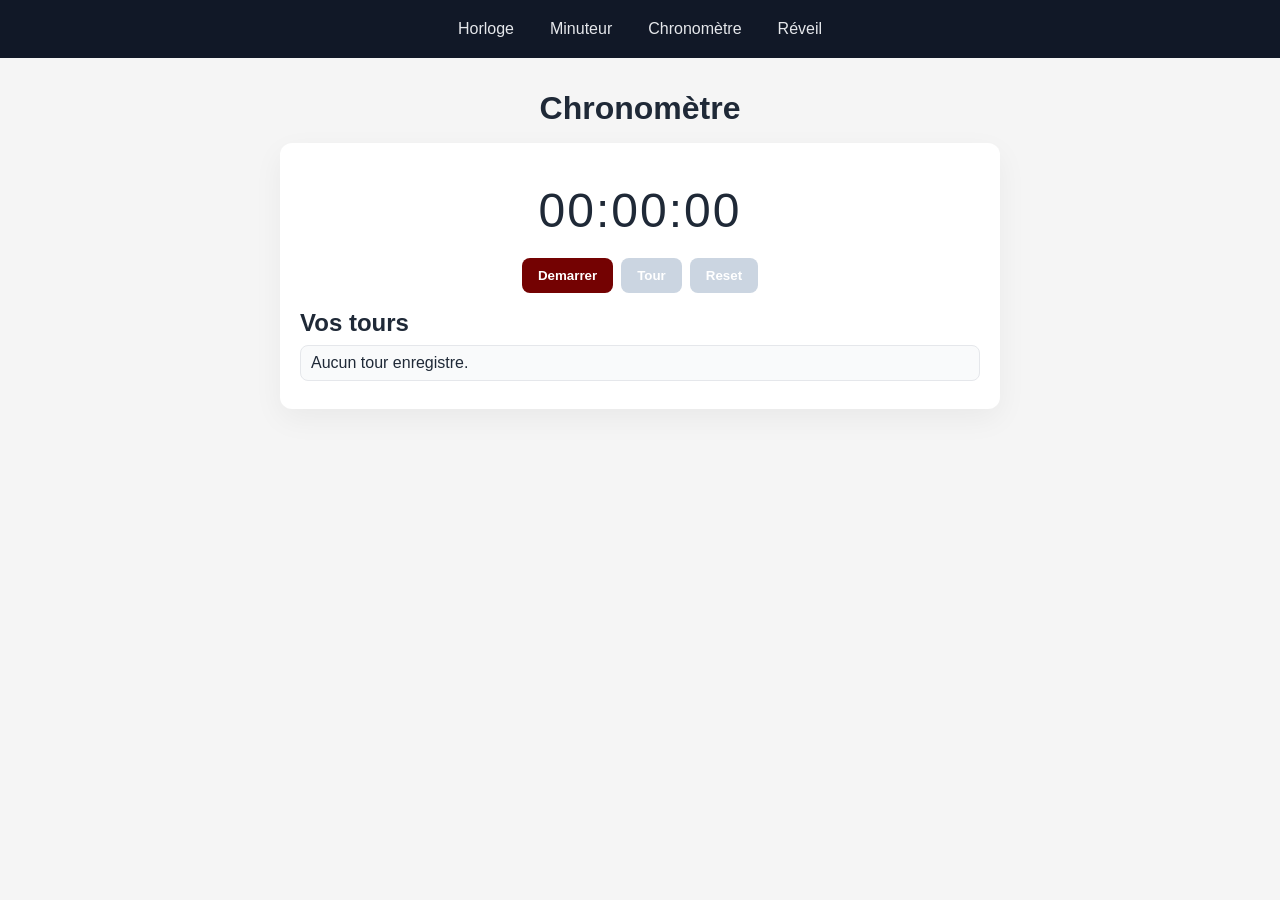
<file: Oclock/chronometre.html>
<!DOCTYPE html>
<html lang="en">
<head>
    <meta charset="UTF-8">
    <meta name="viewport" content="width=device-width, initial-scale=1.0">
    <link rel="stylesheet" href="style.css">
    <title>Oclock</title>
</head>
<body>
    <header>
        <nav>
            <a href="index.html">Horloge</a>
            <a href="minuteur.html">Minuteur</a>
            <a href="chronometre.html">Chronomètre</a>
            <a href="reveil.html">Réveil</a>
        </nav>
    </header>
    <main class="container">
        <h1>Chronomètre</h1>
        <div class="card">
            <div id="chrono-display" class="clock">00:00:00</div>
            <div class="buttons">
                <button id="chrono-toggle">Démarrer</button>
                <button id="chrono-lap" disabled>Tour</button>
                <button id="chrono-reset" disabled>Reset</button>
            </div>
            <div class="laps">
                <h2>Vos tours</h2>
                <ul id="chrono-laps" class="laps-list">
                    <li>Aucun tour enregistré.</li>
                </ul>
            </div>
        </div>
    </main>
    <script src="script.js"></script>
</body>
</html>
</file>
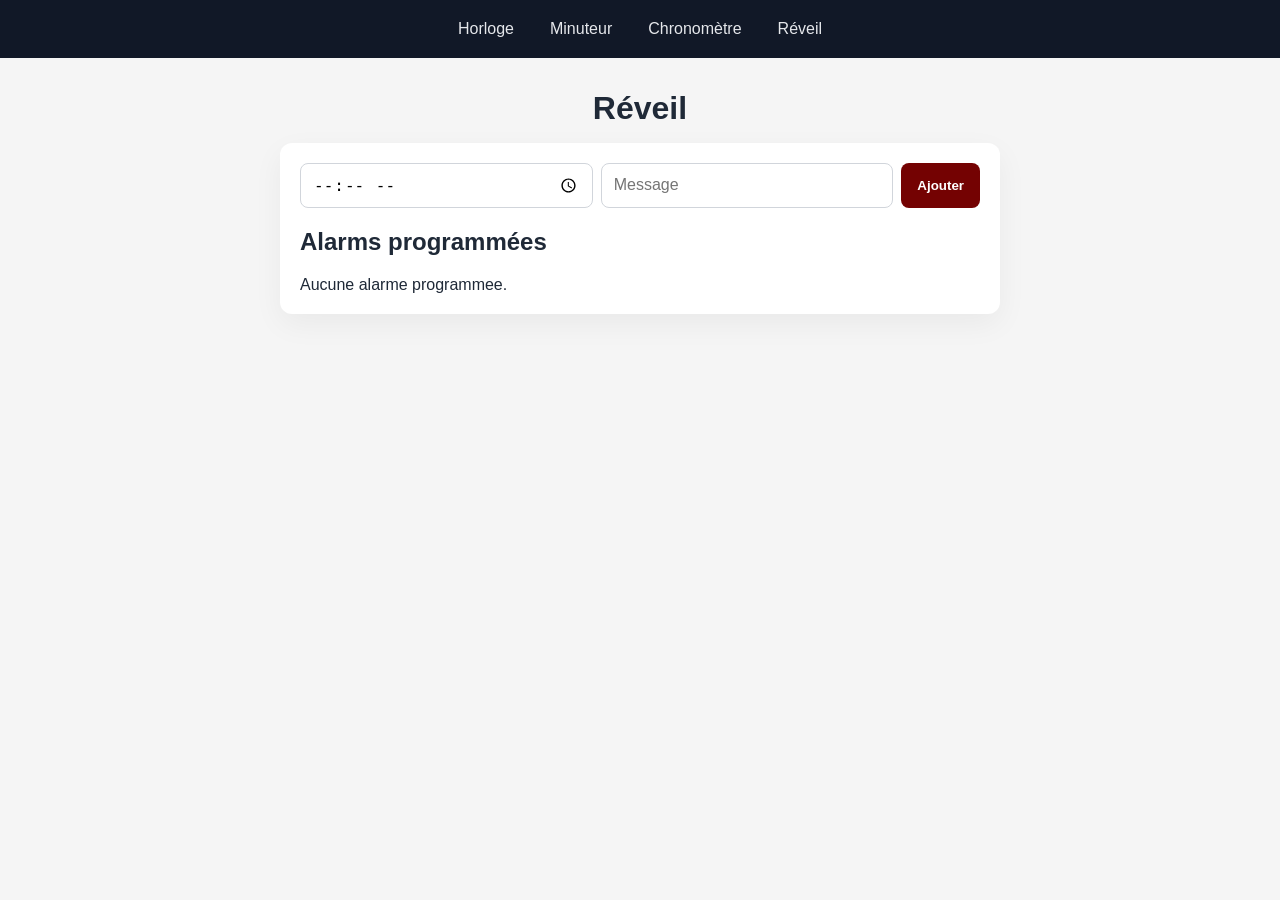
<file: Oclock/reveil.html>
<!DOCTYPE html>
<html lang="en">
<head>
    <meta charset="UTF-8">
    <meta name="viewport" content="width=device-width, initial-scale=1.0">
    <link rel="stylesheet" href="style.css">
    <title>Oclock</title>
</head>
<body>
    <header>
        <nav>
            <a href="index.html">Horloge</a>
            <a href="minuteur.html">Minuteur</a>
            <a href="chronometre.html">Chronomètre</a>
            <a href="reveil.html">Réveil</a>
        </nav>
    </header>
    <main class="container">
        <h1>Réveil</h1>
        <div class="card">
            <form class="alarm-form">
                <input type="time" id="alarm-time" required aria-label="Heure de l'alarme">
                <input type="text" id="alarm-message" placeholder="Message" required aria-label="Message de l'alarme">
                <button id="add-alarm">Ajouter</button>
            </form>
            <h2>Alarms programmées</h2>
            <ul id="alarm-list" class="alarm-list">
                <li>Aucune alarme programmée.</li>
            </ul>
        </div>
    </main>
    <script src="script.js"></script>
</body>
</html>
</file>
<file: Oclock/style.css>
body {
	font-family: Arial, sans-serif;
	background: #f5f5f5;
	color: #1f2937;
	margin: 0;
}

header {
	background: #111827;
	padding: 12px 20px;
}

nav {
	display: flex;
	gap: 12px;
	justify-content: center;
}

nav a {
	color: #e5e7eb;
	text-decoration: none;
	padding: 8px 12px;
	border-radius: 8px;
}

nav a:hover {
	background: #1f2937;
}

.container {
	max-width: 720px;
	margin: 32px auto;
	padding: 0 16px;
}

h1 {
	text-align: center;
	margin-bottom: 16px;
}

.card {
	background: #ffffff;
	border-radius: 12px;
	padding: 20px;
	box-shadow: 0 10px 30px rgba(0, 0, 0, 0.05);
}

.clock {
	font-size: 48px;
	letter-spacing: 2px;
	text-align: center;
	margin: 20px 0;
}

.buttons {
	display: flex;
	gap: 8px;
	justify-content: center;
	flex-wrap: wrap;
}

button {
	padding: 10px 16px;
	border: none;
	border-radius: 8px;
	background: #740202;
	color: #fff;
	cursor: pointer;
	font-weight: 600;
}

button:disabled {
	background: #cbd5e1;
}

input {
	padding: 10px 12px;
	border-radius: 8px;
	border: 1px solid #d1d5db;
	font-size: 16px;
}

.alarm-form {
	display: grid;
	grid-template-columns: 1fr 1fr auto;
	gap: 8px;
	margin-bottom: 16px;
}

.alarm-list,
.laps-list {
	list-style: none;
	padding: 0;
	margin: 0;
}

.alarm-item {
	border: 1px solid #e5e7eb;
	border-radius: 10px;
	padding: 12px;
	margin-bottom: 10px;
	background: #f9fafb;
}

.alarm-row {
	display: flex;
	justify-content: space-between;
	gap: 10px;
	align-items: center;
}

.alarm-time {
	font-weight: 700;
}

.alarm-status {
	font-size: 14px;
	color: #374151;
}

.alarm-message {
	color: #111827;
}

.laps h2 {
	margin-top: 16px;
	margin-bottom: 8px;
}

.laps-list li {
	padding: 8px 10px;
	background: #f9fafb;
	border: 1px solid #e5e7eb;
	border-radius: 8px;
	margin-bottom: 8px;
}

@media (max-width: 640px) {
	.alarm-form {
		grid-template-columns: 1fr;
	}
}
</file>
